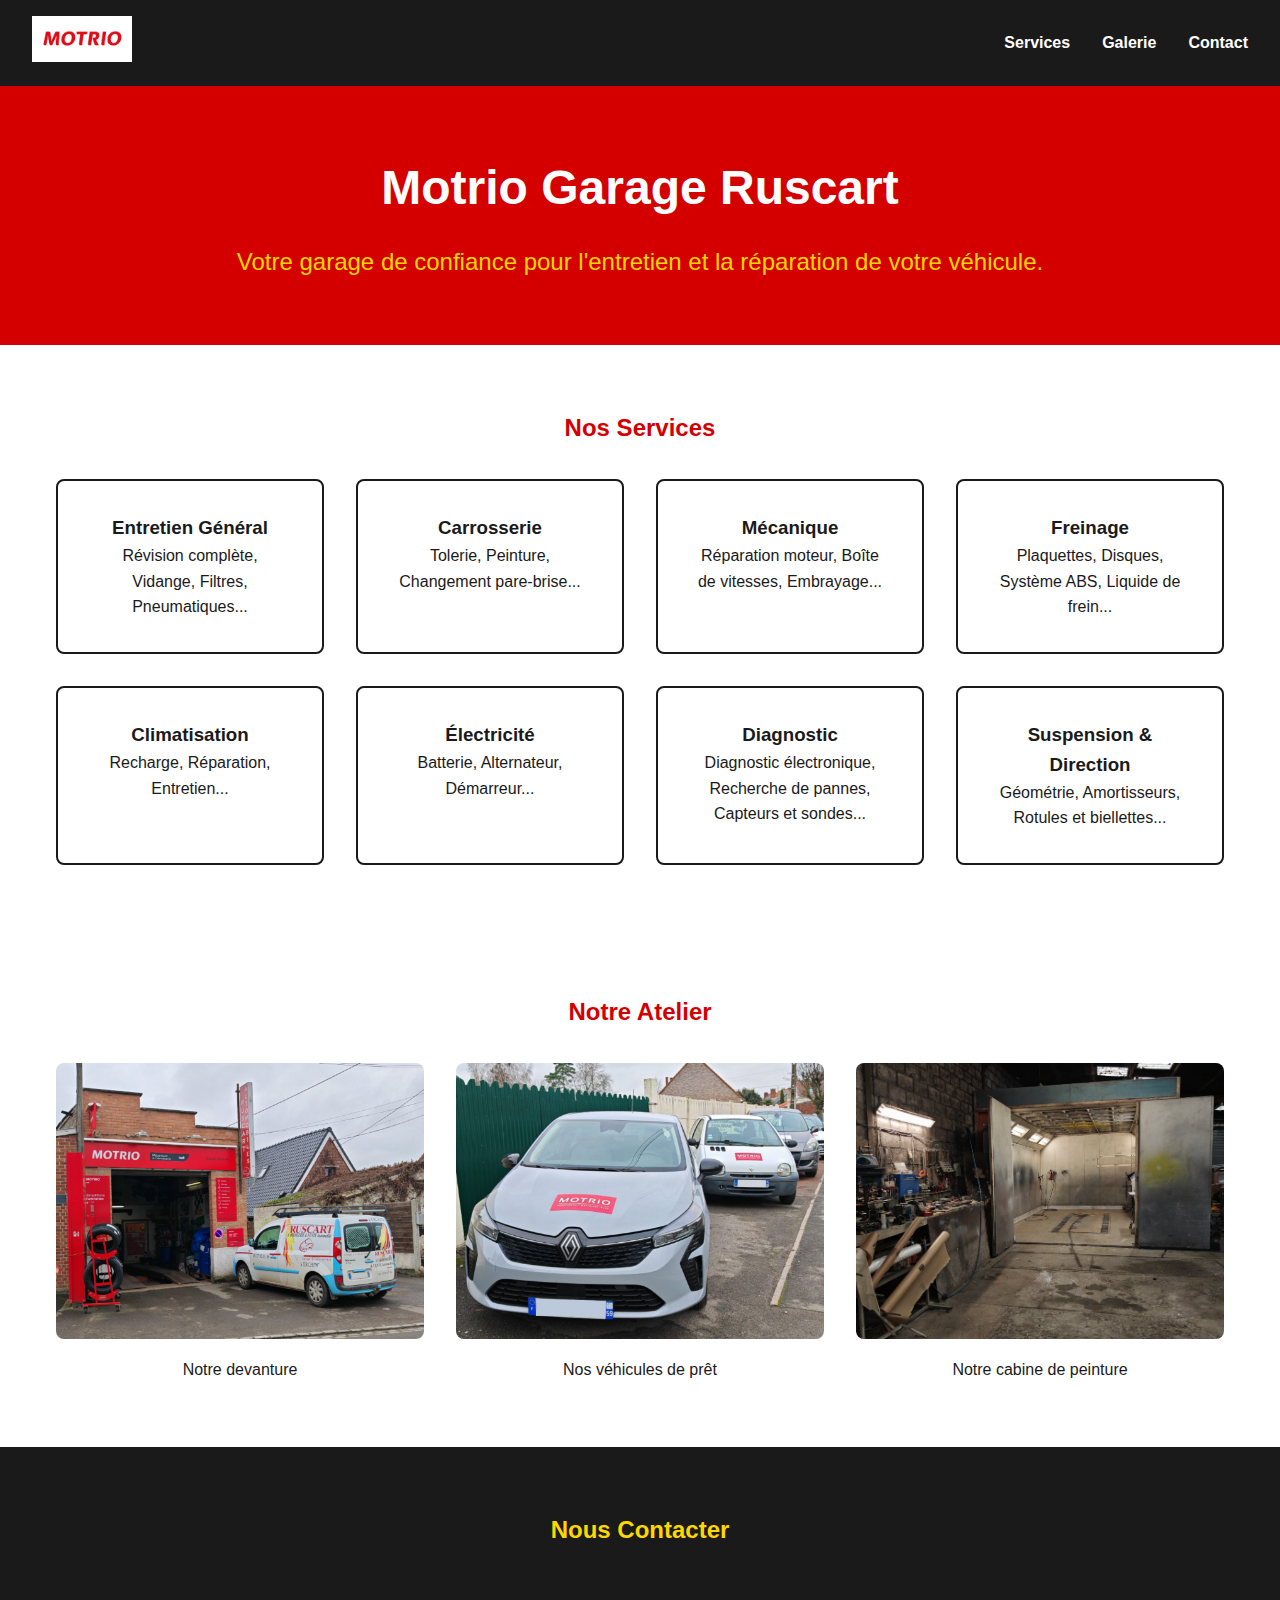
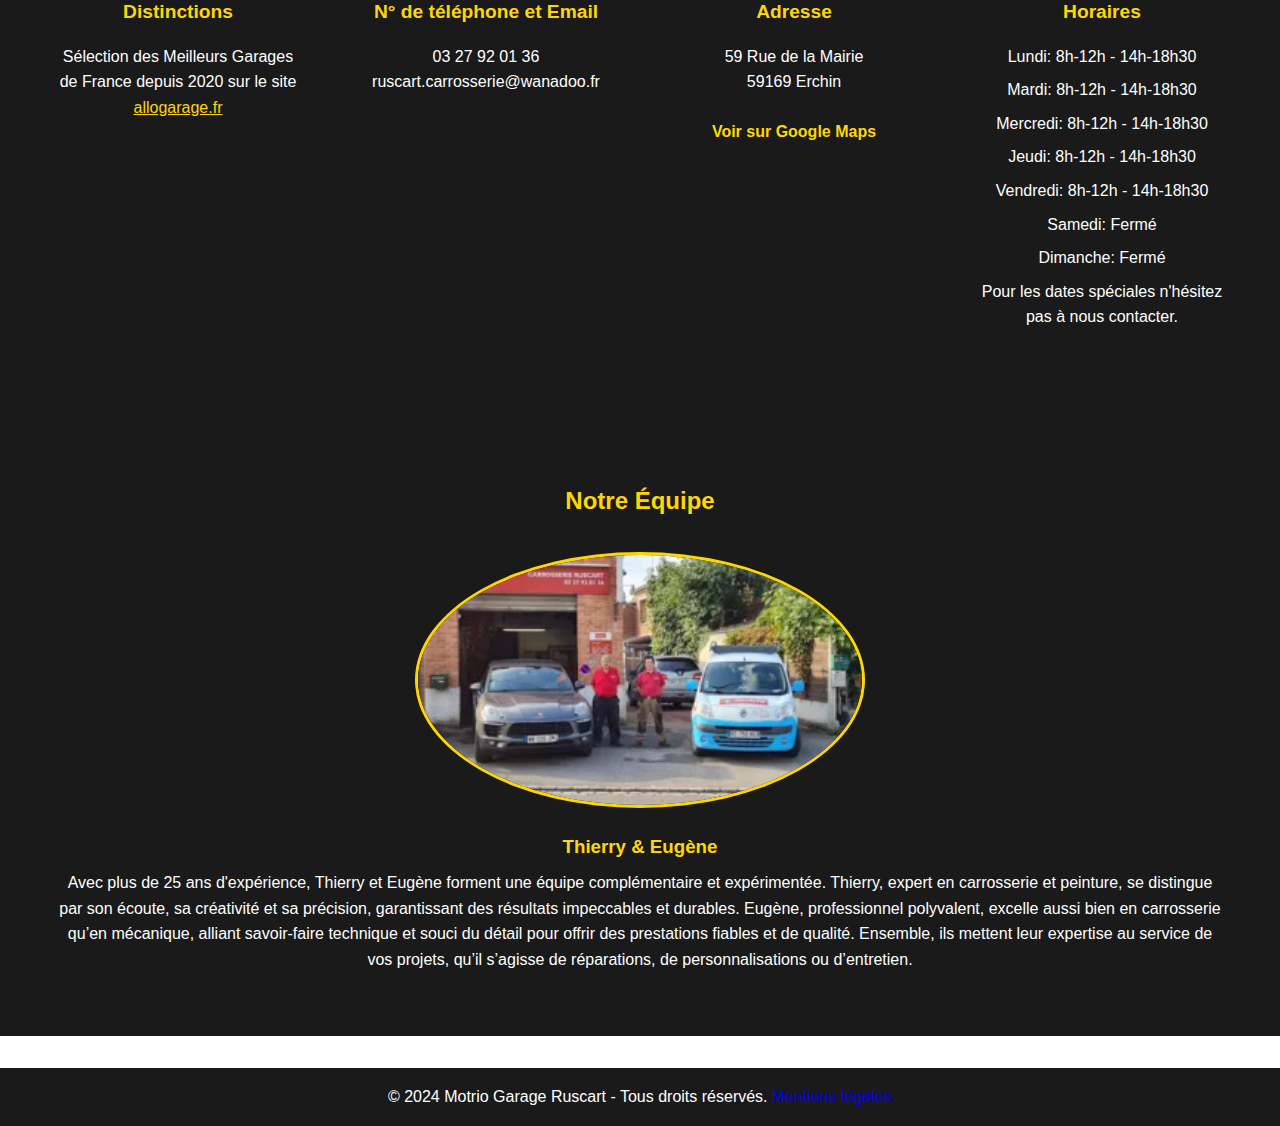
<file: index.html>
<!DOCTYPE html>
<html lang="fr">
<head>
    <meta charset="UTF-8">
    <meta name="viewport" content="width=device-width, initial-scale=1.0">
    <title>Motrio Garage Ruscart - Réparation & Entretien Auto</title>
    <meta name="description" content="Garage automobile Motrio à Douai Erchin, Nord. Entretien, réparation et diagnostic toutes marques. Service professionnel et de qualité proche de vous. Motrio Garage Ruscart">
    <meta name="keywords" content="garage Douai, garage Nord, réparation auto Douai, entretien voiture Nord, Motrio, garage fiable Douai Erchin">
    <meta name="robots" content="index, follow">
    <meta property="og:title" content="Motrio Garage Ruscart Douai - Votre garage de confiance">
    <meta property="og:description" content="Garage automobile professionnel à Douai Erchin. Entretien et réparation toutes marques, diagnostic, révision.">
    <meta property="og:type" content="website">
    <meta property="og:locale" content="fr_FR">
    <link rel="canonical" href="https://www.motrio-garage-ruscart.com">
    <link rel="stylesheet" href="styles.css">
    <style>
        .photo-container {
            text-align: center;
        }
        
        .photo-caption {
            margin-top: 10px;
        }
        </style>
            </div>
        </section>
</head>
<body>
    <header>
        <div class="logo">
            <img src="VraiLogo.png" alt="Logo Motrio Garage Ruscart">
        </div>
        <nav>
            <ul>
                <li><a href="#services">Services</a></li>
                <li><a href="#gallery">Galerie</a></li>
                <li><a href="#contact">Contact</a></li>
            </ul>
        </nav>
    </header>

    <main>
        <section class="hero">
            <h1>Motrio Garage Ruscart</h1>
            <p class="tagline">Votre garage de confiance pour l'entretien et la réparation de votre véhicule.</p>
        </section>

        <section id="services" class="services">
            <h2>Nos Services</h2>
            <div class="services-grid">
                <div class="service-card">
                    <h3>Entretien Général</h3>
                    <p>Révision complète, Vidange, Filtres, Pneumatiques...</p>
                </div>
                <div class="service-card">
                    <h3>Carrosserie</h3>
                    <p>Tolerie, Peinture, Changement pare-brise...</p>
                </div>
                <div class="service-card">
                    <h3>Mécanique</h3>
                    <p>Réparation moteur, Boîte de vitesses, Embrayage...</p>
                </div>
                <div class="service-card">
                    <h3>Freinage</h3>
                    <p>Plaquettes, Disques, Système ABS, Liquide de frein...</p>
                </div>
                <div class="service-card">
                    <h3>Climatisation</h3>
                    <p>Recharge, Réparation, Entretien...</p>
                </div>
                <div class="service-card">
                    <h3>Électricité</h3>
                    <p>Batterie, Alternateur, Démarreur...</p>
                </div>
                <div class="service-card">
                    <h3>Diagnostic</h3>
                    <p>Diagnostic électronique, Recherche de pannes, Capteurs et sondes...</p>
                </div>
                <div class="service-card">
                    <h3>Suspension & Direction</h3>
                    <p>Géométrie, Amortisseurs, Rotules et biellettes...</p>
                </div>
            </div>
        </section>

        <section id="gallery" class="gallery">
            <h2>Notre Atelier</h2>
            <div class="gallery-grid">
                <div class="photo-container">
                    <img src="Devanture.jpeg" alt="Devanture du garage">
                    <p class="photo-caption">Notre devanture</p>
                </div>
                <div class="photo-container">
                    <img src="Véhicules.jpeg" alt="Véhicules de prêt">
                    <p class="photo-caption">Nos véhicules de prêt</p>
                </div>
                <div class="photo-container">
                    <img src="SallePeinture.jpeg" alt="Salle de peinture">
                    <p class="photo-caption">Notre cabine de peinture</p>
            </div>
        </section>
        <section id="contact" class="contact">
            <h2>Nous Contacter</h2>
            <div class="contact-info">
                <div class="contact-item">
                    <strong>Distinctions</strong>
                    <p>
                        Sélection des Meilleurs Garages de France depuis 2020 sur le site 
                        <a href="https://www.allogarage.fr/garages/details-garage-CARROSSERIE-RUSCART-42636.html" target="_blank" style="color: #FFD700;">allogarage.fr</a>
                    </p>
                </div>
                <div class="contact-item">
                    <strong>N° de téléphone et Email </strong>
                    <p>03 27 92 01 36 ruscart.carrosserie@wanadoo.fr</p>
                </div>
                <div class="contact-item">
                    <strong>Adresse</strong>
                    <p>59 Rue de la Mairie<br>59169 Erchin</p>
                    <a href="https://www.google.com/maps/place/GARAGE+RUSCART+-+MOTRIO/@50.3198299,3.1648426,17z/data=!4m15!1m8!3m7!1s0x47c2c7e4317eb157:0xb73ef2ca76329fa0!2s59+Rue+de+la+Mairie,+59169+Erchin!3b1!8m2!3d50.3197425!4d3.16912!16s%2Fg%2F11bw4bplz0!3m5!1s0x47c2c7e42ba5b1cd:0x6912628ae27d0f34!8m2!3d50.3197873!4d3.1689991!16s%2Fg%2F1thxzz1f?entry=ttu&g_ep=EgoyMDI0MTIxMS4wIKXMDSoASAFQAw%3D%3D" class="map-link" target="_blank">Voir sur Google Maps</a>
                </div>
                <div class="contact-item">
                    <strong>Horaires</strong>
                    <p>Lundi: 8h-12h - 14h-18h30</p>
                    <p>Mardi: 8h-12h - 14h-18h30</p>
                    <p>Mercredi: 8h-12h - 14h-18h30</p>
                    <p>Jeudi: 8h-12h - 14h-18h30</p>
                    <p>Vendredi: 8h-12h - 14h-18h30</p>
                    <p>Samedi: Fermé</p>
                    <p>Dimanche: Fermé</p>
                    <p>Pour les dates spéciales n'hésitez pas à nous contacter.</p>
                </div>
            </div>
        </section>

        <section class="team">
            <h2>Notre Équipe</h2>
            <div class="team-grid">
                <div class="team-member">
                    <img src="Thierry+Eugène.webp" alt="Employés du garage">
                    <h3>Thierry & Eugène</h3>
                    <p>Avec plus de 25 ans d'expérience, Thierry et Eugène forment une équipe complémentaire et expérimentée. Thierry, expert en carrosserie et peinture, se distingue par son écoute, sa créativité et sa précision, garantissant des résultats impeccables et durables. Eugène, professionnel polyvalent, excelle aussi bien en carrosserie qu’en mécanique, alliant savoir-faire technique et souci du détail pour offrir des prestations fiables et de qualité. Ensemble, ils mettent leur expertise au service de vos projets, qu’il s’agisse de réparations, de personnalisations ou d’entretien. </p>
                </div>    
            </div>
        </section>
    </main>

    <footer>
        <p>&copy; 2024 Motrio Garage Ruscart - Tous droits réservés. <a href="mention-legales.html">Mentions légales</p>
    </footer>
</body>
</html>
</file>
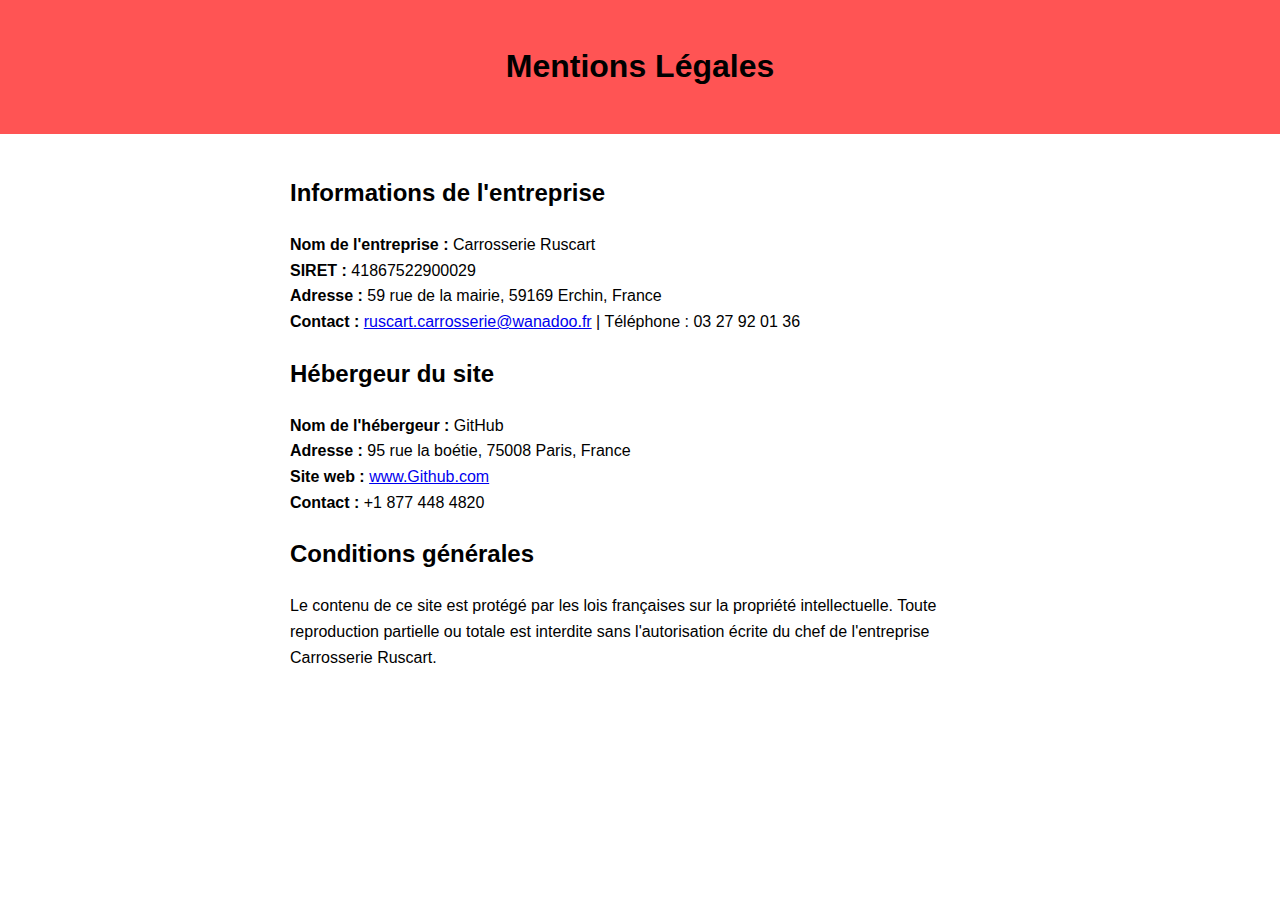
<file: mention-legales.html>
<!DOCTYPE html>
<html lang="fr">
<head>
    <meta charset="UTF-8">
    <meta name="viewport" content="width=device-width, initial-scale=1.0">
    <meta name="description" content="Mentions légales du site de l'entreprise Carrosserie Ruscart. Informations légales et coordonnées de l'hébergeur.">
    <title>Mentions Légales</title>
    <style>
        body {
            font-family: Arial, sans-serif;
            line-height: 1.6;
            margin: 0;
            padding: 0;
        }
        header {
            background-color: #ff0000ab;
            padding: 20px;
            text-align: center;
        }
        main {
            
            padding: 20px;
            max-width: 700px;
            margin: auto;
        }
    </style>
</head>
<body>
    <header>
        <h1>Mentions Légales</h1>
    </header>
    <main>
        <section>
            <h2>Informations de l'entreprise</h2>
            <p>
                <strong>Nom de l'entreprise :</strong> Carrosserie Ruscart<br>
                <strong>SIRET :</strong> 41867522900029<br>
                <strong>Adresse :</strong> 59 rue de la mairie, 59169 Erchin, France<br>
                <strong>Contact :</strong> <a href="mailto:contact@xyz.com">ruscart.carrosserie@wanadoo.fr</a> | Téléphone : 03 27 92 01 36
            </p>
        </section>

        <section>
            <h2>Hébergeur du site</h2>
            <p>
                <strong>Nom de l'hébergeur :</strong> GitHub<br>
                <strong>Adresse :</strong> 95 rue la boétie, 75008 Paris, France<br>
                <strong>Site web :</strong> <a href="https://www.GitHub.com" target="_blank">www.Github.com</a><br>
                <strong>Contact :</strong> +1 877 448 4820
            </p>
        </section>

        <section>
            <h2>Conditions générales</h2>
            <p>
                Le contenu de ce site est protégé par les lois françaises sur la propriété intellectuelle.
                Toute reproduction partielle ou totale est interdite sans l'autorisation écrite du chef de l'entreprise Carrosserie Ruscart.
            </p>
        </section>
    </main>
</body>
</html>
</file>
<file: styles.css>
:root {
    --primary-red: #D40000;
    --secondary-red: #ff0000ab;
    --black: #1A1A1A;
    --yellow: #FFD700;
    --white: #FFFFFF;
}

* {
    margin: 0;
    padding: 0;
    box-sizing: border-box;
}

body {
    font-family: 'Arial', sans-serif;
    line-height: 1.6;
    color: var(--black);
}

header {
    background-color: var(--black);
    padding: 1rem 2rem;
    display: flex;
    justify-content: space-between;
    align-items: center;
}

.logo img {
    width: 100px;
    height: auto;
}

nav ul {
    display: flex;
    list-style: none;
    gap: 2rem;
}

nav a {
    color: var(--white);
    text-decoration: none;
    font-weight: bold;
    transition: color 0.3s;
}

nav a:hover {
    color: var(--yellow);
}

.hero {
    background-color: var(--primary-red);
    color: var(--white);
    padding: 4rem 2rem;
    text-align: center;
}

.hero h1 {
    font-size: 3rem;
    margin-bottom: 1rem;
}

.tagline {
    font-size: 1.5rem;
    color: var(--yellow);
}

.services {
    padding: 4rem 2rem;
    background-color: var(--white);
}

.services h2 {
    text-align: center;
    margin-bottom: 2rem;
    color: var(--primary-red);
}

.services-grid {
    display: grid;
    grid-template-columns: repeat(auto-fit, minmax(250px, 1fr));
    gap: 2rem;
    max-width: 1200px;
    margin: 0 auto;
    padding: 0 1rem;
}

.service-card {
    padding: 2rem;
    border: 2px solid var(--black);
    border-radius: 8px;
    text-align: center;
    transition: transform 0.3s;
}

.service-card:hover {
    transform: translateY(-5px);
    border-color: var(--primary-red);
}

.gallery {
    padding: 4rem 2rem;
    background-color: var(--white);
}

.gallery h2 {
    text-align: center;
    margin-bottom: 2rem;
    color: var(--primary-red);
}

.gallery-grid {
    display: grid;
    grid-template-columns: repeat(auto-fit, minmax(300px, 1fr));
    gap: 2rem;
    max-width: 1200px;
    margin: 0 auto;
    padding: 0 1rem;
}

.gallery-grid img {
    width: 100%;
    height: auto;
    border-radius: 8px;
    transition: transform 0.3s;
}

.gallery-grid img:hover {
    transform: scale(1.10);
}

.contact {
    background-color: var(--black);
    color: var(--white);
    padding: 4rem 2rem;
}

.contact h2 {
    text-align: center;
    margin-bottom: 2rem;
    color: var(--yellow);
}

.contact-info {
    display: grid;
    grid-template-columns: repeat(auto-fit, minmax(250px, 1fr));
    gap: 2rem;
    max-width: 1200px;
    margin: 0 auto;
}

.contact-item {
    text-align: center;
    padding: 1rem;
}

.contact-item strong {
    display: block;
    font-size: 1.2rem;
    margin-bottom: 1rem;
    color: var(--yellow);
}

.contact-item p {
    margin-bottom: 0.5rem;
}

.map-link {
    display: inline-block;
    margin-top: 1rem;
    color: var(--yellow);
    text-decoration: none;
    font-weight: bold;
}

.map-link:hover {
    text-decoration: underline;
}

.team {
    padding: 4rem 2rem;
    background-color: var(--black);
}

.team h2 {
    text-align: center;
    margin-bottom: 2rem;
    color: var(--yellow);
}

.team-grid {
    display: grid;
    grid-template-columns: repeat(auto-fit, minmax(300px, 1fr));
    gap: 3rem;
    max-width: 1200px;
    margin: 0 auto;
}

.team-member {
    text-align: center;
    color: var(--white);
}

.team-member img {
    width: 90%;
    max-width: 450px;
    height: auto;
    border-radius: 50%;
    margin-bottom: 1rem;
    border: 3px solid var(--yellow);
}

.team-member h3 {
    color: var(--yellow);
    margin-bottom: 0.5rem;
}

.team-member p {
    line-height: 1.6;
    padding: 0 1rem;
}

footer {
    background-color: var(--black);
    color: var(--white);
    text-align: center;
    padding: 1rem;
    margin-top: 2rem;
}

@media (max-width: 768px) {
    .hero h1 {
        font-size: 2rem;
    }
    
    .tagline {
        font-size: 1.2rem;
    }
    
    nav ul {
        gap: 1rem;
    }
    
    .services-grid,
    .gallery-grid,
    .contact-info,
    .team-grid {
        grid-template-columns: 1fr;
    }

    .team-member {
        margin-bottom: 2rem;
    }
}
</file>
